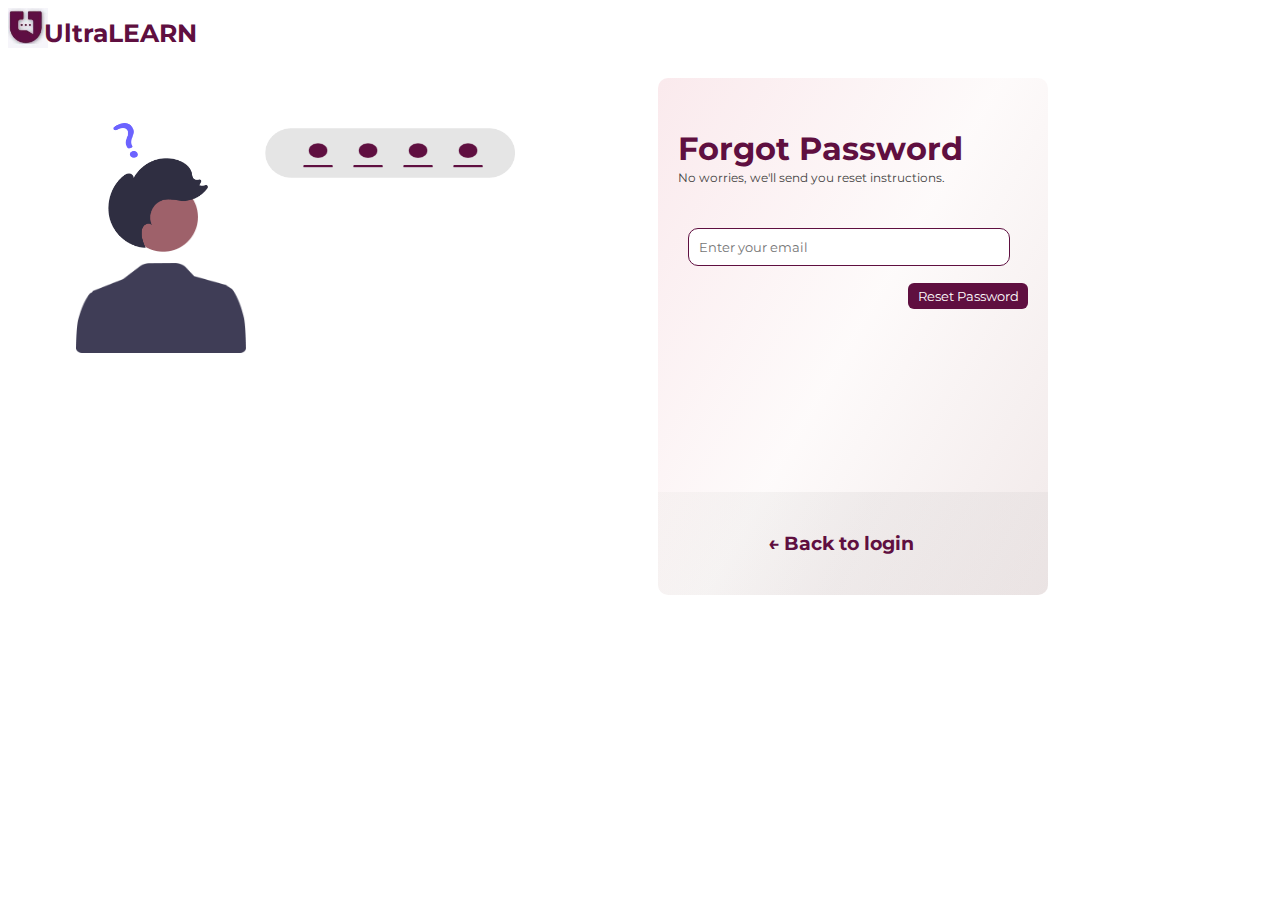
<file: Project 1 (new)/index.html>
<!DOCTYPE html>
<html lang="en">
<head>
    <meta charset="UTF-8">
    <meta http-equiv="X-UA-Compatible" content="IE=edge">
    <meta name="viewport" content="width=device-width, initial-scale=1.0">
    <title> UltraLEARN Forgot password</title>
    <link rel="stylesheet" href="style.css">
    <link href="https://fonts.googleapis.com/css?family=Montserrat" rel="stylesheet">
</head>
<body>
    <div class="main-container">
        <!--The main-container is the big wrapper of  all the content in the page-->


        <!---------------------------------------------------------------------------------------------------->
        <div class="container1">
       <!--container1 will contain content1 which comprises of Ultralearn in which (the U is an image),and then
        contents 2n3 which will be the images of (the man with the question mark and the image of the password entry)-->
             <div class="content1">
                <div class="content1-img"><img src="Images/Rectangle 584.png" alt="U" height="40vh" width="40vw">
                </div><h1>UltraLEARN</h1>
        <!----------------------------------------------------------------------------------------------->
             <div class="contents2n3">
        <!------------------------------------------------------------------------------------------->
                <div class="content2">
                    <div class="content2-img1"><img src="Images/Vector.png" alt="question mark" height="35vh" width="25vw"></div>
                    <div class="content2-img2"><img src="Images/Vector (1).png" alt="hair" height="90vh" width="100vw"></div>
                    <div class="content2-img3"><img src="Images/Face.png" alt="Face" height="70vh" width="70vw"></div>
                    <div class="content2-img4"> <img src="Images/Vector (2).png" alt="shoulder" height="90vh" width="170vw"></div>
                </div>
        <!-------------------------------------------------------------------------------------------------------------------------->
                <div class="content3">
                    <div class="content3-img1"><img src="Images/Vector (5).png" alt="" width="250vw" height="50vh"></div>
                    <div class="content3-img2"><img src="Images/Vector (6).png" alt="" width="20vw" height="15vh"></div>
                    <div class="content3-img3"><img src="Images/Vector (6).png" alt="" width="20vw" height="15vh"></div>
                    <div class="content3-img4"><img src="Images/Vector (6).png" alt="" width="20vw" height="15vh"></div>
                    <div class="content3-img5"><img src="Images/Vector (6).png" alt="" width="20vw" height="15vh"></div>
                    <div class="content3-img6"><img src="Images/Vector (8).png" alt="" width="30vw" height="3vh"></div>
                    <div class="content3-img7"><img src="Images/Vector (8).png" alt="" width="30vw" height="3vh"></div>
                    <div class="content3-img8"><img src="Images/Vector (8).png" alt="" width="30vw" height="3vh"></div>
                    <div class="content3-img9"><img src="Images/Vector (8).png" alt="" width="30vw" height="3vh"></div>
                </div>
        <!----------------------------------------------------------------------------------------------------------------------->
            </div>
        <!-------------------------------------------------------------------------------------------------->
        </div>
        </div>
        <!--------------------------------------------------------------------------------------------------->


        <div class="container2">
        <!--container2 will contain content4----------->


        <!----------------content4-------------------->
                <div class="content4">
                    <form action="#" method="POST">
                        <h1>Forgot Password</h1>
                        <p>No worries, we'll send you reset instructions.</p>
                        <input type="text" placeholder="Enter your email" class="input1">
                        <input type="submit" value="Reset Password" class="input2">
                        <h3>&#x2190 Back to login</h3>
                    </form>
                </div>
            <!------------------------------------------------------------------------------------------------------>
        </div>
    <!--------------------------------------------------------------------------------------------------------------->   
        
    </div>
</body>
</html>
</file>
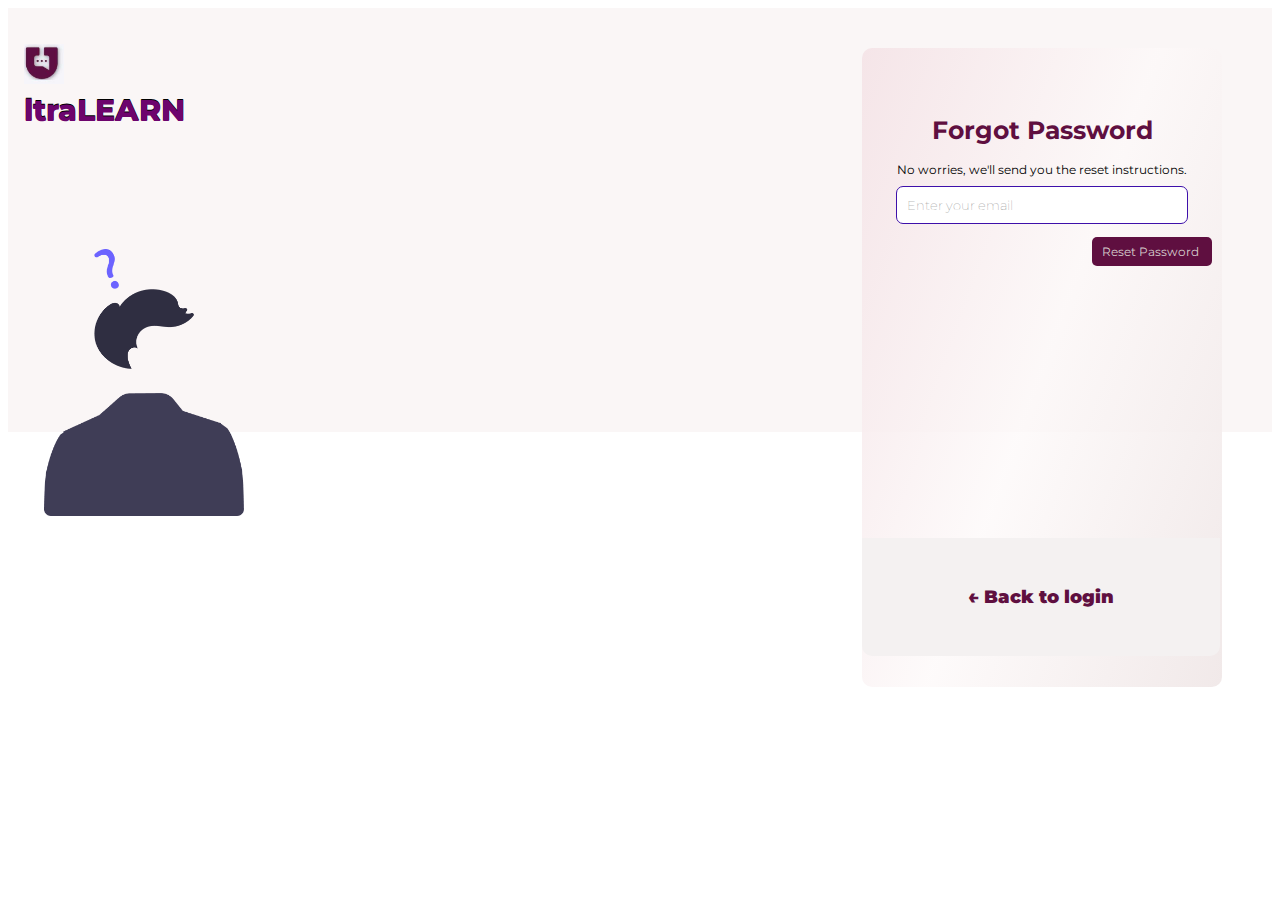
<file: Project 1(updated)/index.html>
<!DOCTYPE html>
<html lang="en">
<head>
    <meta charset="UTF-8">
    <meta http-equiv="X-UA-Compatible" content="IE=edge">
    <meta name="viewport" content="width=device-width, initial-scale=1.0">
    <title>Document</title>
    <link rel="stylesheet" href="style.css">
    <link href="https://fonts.googleapis.com/css?family=Montserrat" rel="stylesheet">
</head>
<body>
    <div class="container-1">
    <div class="content1">
        <div>
        <h1 class="h1"><img src="Images/Rectangle 584.png" alt="U-logo" height="20%" width="20%">ltraLEARN</h1>
    </div>
        <div class="images"  style="display: flex; flex-direction: column; position: relative; left: 20px; top: 100px; ">

        <img src="Images/Vector.png" alt="" height="15%" width="25px" class="image-1" style="position:absolute; left:50px; top:0px; margin: auto; ">
        
        <div class="head">
        <img src="Images/Vector (1).png" alt="" height="80vw" width= 100vh class="image-2">
        <img src="Images/Face.png" height="60vh" width="70vw" class="image-3" alt="" style="position: absolute; top: 25px; left: 20px; z-index: -1;">
        </div>
    <img src="Images/Vector (2).png" alt="" height="50%" width="200vh" class="image-4">
</div>
    </div>
<div class="container-2">
    <div class="ct2">
    
    <div class="content2"> 
        <form action="#" method="POST">
        <h1 class="header2">Forgot Password</h1>
        <h2 class="text">No worries, we'll send you the reset instructions.</h2>
        
        <input type="text" placeholder="Enter your email" class="input-1"><br><br>
        
        <input type="submit" value="Reset Password" class="input-2">
    </form>
</div>
</div>
<div class="content3">
    <p><a href="#">&#x2190</a> <strong>Back to login</strong></p>

</div>

</div>
</div>
    
</body>
</html>
</file>
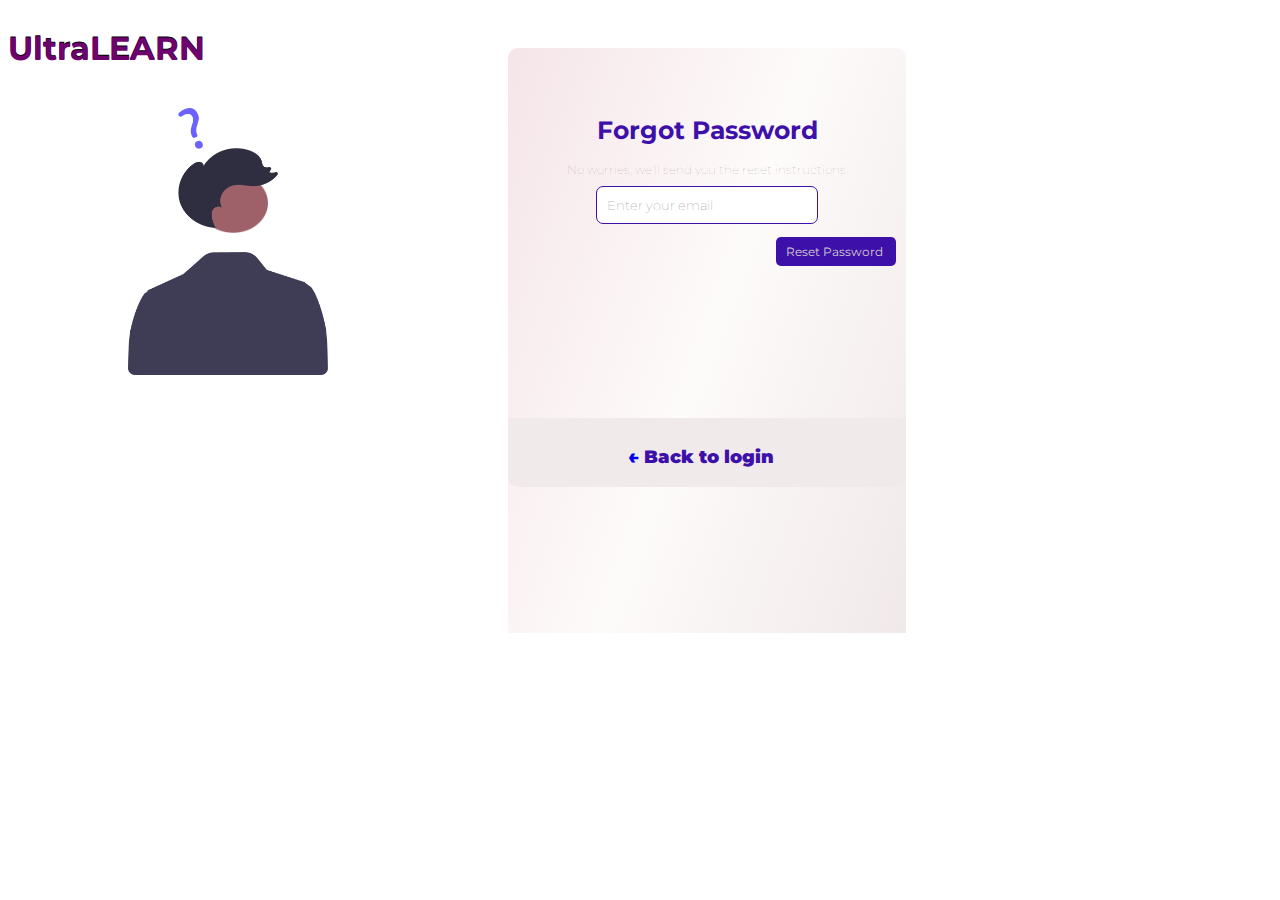
<file: Project 1/index.html>
<!DOCTYPE html>
<html lang="en">
<head>
    <meta charset="UTF-8">
    <meta http-equiv="X-UA-Compatible" content="IE=edge">
    <meta name="viewport" content="width=device-width, initial-scale=1.0">
    <title>Document</title>
    <link rel="stylesheet" href="style.css">
    <link href="https://fonts.googleapis.com/css?family=Montserrat" rel="stylesheet">
</head>
<body>
    <div class="container-1">
    <div class="content1">
        <h1>UltraLEARN</h1>
        <div class="images"  style="position: absolute; left: 20px; top: 100px; ">

        <img src="Images/Vector.png" alt="" height="15%" width="25px" class="image-1" style="position:absolute; left:50px; top:0px; margin: auto; ">
        
        <div class="head">
        <img src="Images/Vector (1).png" alt="" height="80vw" width= 100vh class="image-2">
        <img src="Images/Face.png" height="60vh" width="70vw" class="image-3" alt="" style="position: absolute; top: 25px; left: 20px; z-index: -1;">
        </div>
    <img src="Images/Vector (2).png" alt="" height="50%" width="200vh" class="image-4">
</div>
    </div>
<div class="container-2">
    <div class="ct2">
    
    <div class="content2"> 
        <form action="#" method="POST">
        <h1>Forgot Password</h1>
        <h2>No worries, we'll send you the reset instructions.</h2>
        
        <input type="text" placeholder="Enter your email" class="input-1"><br><br>
        
        <input type="submit" value="Reset Password" class="input-2">
    </form>
</div>
</div>
<div class="content3">
    <p><a href="#">&#x2190</a> <strong>Back to login</strong></p>

</div>

</div>
</div>
    
</body>
</html>
</file>
<file: Project 1 (new)/style.css>
*{
    font-family: montserrat;
    color:  #5F0F40;
}

/*******************containers********************************/
.main-container{
    position: relative;
    display: grid;
  

}
.container1{
    position: relative;
}
.container2{
    position: absolute;
    display :;

}

/************************.content1************************/
.content1{
    position: relative;
}
.content1>h1{
    font-size: 25px;
     padding-top: 0px;
     position: absolute;
     left: 36px;
     top: -7px;

}

.content1-img{
    position: absolute;
}

/**************************.content2*******************************/
.content2{
    position: relative;
}
.content2-img1{
    position: absolute;
    top: 115px;
    left: 105px;
}
.content2-img2{
position: absolute;
top: 150px;
left: 100px;
}
.content2-img3{
    position: absolute;
    top: 174px;
    left: 120px;
    z-index: -1;

}
.content2-img4{
    position: absolute;
    top: 255px;
    left: 68px ;
}

/*****************************.content3************************************************/
.content3{
    position: relative;
}

.content3-img1{
    position: absolute;
    left: 257px;
    top: 120px;


}
.content3-img2{
    position: absolute;
    left: 300px;
    top: 135px;
    
}
.content3-img3{
    position: absolute;
    left: 350px;
    top: 135px;
    
}
.content3-img4{
    position: absolute;
    left: 400px;
    top: 135px;
    
}
.content3-img5{
    position: absolute;
    left: 450px;
    top: 135px;
    
}
.content3-img6{
    position: absolute;
    left: 295px;
    top: 145px;
    
}
.content3-img7{
    position: absolute;
    left:345px;
    top: 145px;

    
}
.content3-img8{
    position: absolute;
    top: 145px;
    left: 395px;
    
}
.content3-img9{
    position: absolute;
    top: 145px;
    left: 445px;
}
/********************.contents4*********************/
   

form{
    background: linear-gradient(120deg, #df748827, #fdf9f9c2, #f1e9e9);
    position: absolute;
    border: 2px  black;
    left: 650px;
    top:70px;
    border-radius: 10px;
    height: 70vh;
    width: 25vw;
    align-items: center;
    padding-top: 30px;
    padding-left: 20px;
    padding-right: 20px;
    margin: auto;


}
form>h3{
    position: absolute;
    background: linear-gradient(115deg, #9fa7970e,#aca8a823, #c7c5c528);
    top: 395px;
    left: 0px;
    width: 17.7vw;
    padding: 40px 30px 40px 110px;
    border-bottom-right-radius: 10px;
    border-bottom-left-radius: 10px;
    font-weight: bolder;
}
form>p{
    position: absolute;
    font-size:12px;
    color: #444242;
    top:80px
}
.input1{
    position: absolute;
    border: 1px solid #5f0f40;
    border-radius: 10px;
    padding: 10px;
    width: 300px;
    left: 30px;
    top: 150px;
}
.input2{
    position: absolute;
    top:205px;
    left: 250px;
    border-radius: 6px;
    padding: 5px;
    width: 120px;
    background-color: #5f0f40;
    border-style: none;
    color: white;
}

/***********************Media Queries********************************************************/


@media(min-width: 300px) and (max-width:320px)
{
    form{
        position: absolute;
        height: 70.5vh;
        width: 95vw;
        top: 80px;
    }
    form>h3{
        position: absolute;
        top: 340px;
        width: 63vw;
        height: 5vh;
        
    }
    .input1{
        width: 70vw;

    }
    .input2{
        position: absolute;
        width: 40vw ;
        left: 180px;
    }


       
}





@media(min-width: 321px) and (max-width: 375px)
{
    form{
        position: absolute;
        width: 79vw;
        left: 520px;

        
    }
    form>h1{
        font-size: 25px;      
    }
    form>h3{
        width: 50.5vw;
        position: absolute;
        top: 345px;



    }
    .input1{
        width: 60vw;
    }
    .input2{
        width: 40vw;
        position: absolute;
        left: 150px;
    }

       
}




@media (min-width:376px) and (max-width: 1440px){
    form{
        width: 350px;
        height: 487px;
    }
    form>h3{
        width:250px
    }
}
</file>
<file: Project 1(updated)/style.css>
*{
    font-family: montserrat ;
    color:  #5F0F40;
}
.content1{
    display:grid;
    width: 20vh;
    position: relative;
    grid-gap: 0px;
    border-radius: 10px;
    
}
.h1{
    font-weight: 800;
    top: 0;
}
.header2{
    font-weight: 700;
    color: #5F0F40;
}
.text{
    font-weight: 400;
    color: black;
}
.content2{
    color: black;
    grid-area: content2;
    margin-top: 30px;
    margin-left: 100;
    margin-bottom: 10px;
    height: 50vh;
    justify-items: center;
    position: relative;
    border-radius: 10px;
}
.content3{
    padding: 30px;
    align-items: center;
    border-radius: 0px 0px 10px 10px;
    position: absolute;
    width: 298px;

    text-align: center;
    border:30px  rgb(12, 10, 10);
    background-color:#F4F1F1;
    color: #3e10aa;
    font-weight:900;
    font-size: 18px ;
    

}
.container-1{
position: relative;
background-color: #FAF6F6;
padding: 16px;

}
.container-2{
    background: linear-gradient(110deg, #f5e5e8, #fdf9f9c2, #f1e9e9);
    position: absolute;
    border-radius: 10px;
    width: 360px;
    top: 40px;
    right: 50px;
    height: 71vh;
    

}
input{
    border-radius: 5px;
    border-style: none;
}
a{
    text-decoration: none;
}




.input-1{
    border-color:#3e10aa;
    border-style: solid ;
    border-width:1px ;
    font-weight: 50;
    padding: 10px;
    width: 270px;
    border-radius: 7px;
}
.input-2{
    align-items: right;
    right: 10px;
    position: absolute;
    width: 120px;
    background-color: #5F0F40;
    font-size: 12px;
    padding: 7px 15px 7px 10px;
    color: #d6cdcd;  
}
.content1 h1{
color: #6d046d;
text-shadow: 0px -1px black ;
font-size: 30px;
}
.img-1{
    position: absolute;

}
.img-2{
    position:absolute;
}
.images{
    position: relative;
}
form{
    text-align: center;
    padding: 20px;
    font-size: 10px;
}
form h1{
    color:#3e10aa;
    font-weight: bolder;
    font-size: 25px;
}
form h2{
    font-weight: 10;
    color: #0e010163;
    font-size: 12px;
}
.head{
    position: relative;
    left: 50px;
    margin-bottom: 20px;
    margin-top: 40px;
}

.img-4{
    position: absolute;
    margin: auto;
    top: 50px;
    display: flex
}
@media  (min-width:780px) and (max-width: 1200px) {
    .container-2{
        position: absolute;
        right: 0px;
        width: 398px;
        height: 65vh;
        border-radius: 10px  10px 0px 0px;
    }
    .content3{
        width: 335px;
        padding: 10px 37.5px 0.5px 25px;
        margin-top: 49px;
    }
    .images{
        margin-left: 100px;
        width: 200px;
    }
    
}
@media (min-width:300px) and (max-width:779px) {
    .container-2{
        right: 0px;
        width: 250px ;
        top: 400px;
        position: absolute;
        margin-top: 20px;
        padding: auto;

    }
    
    .image-1{
        width: 20px;
        position: absolute;
        left: 604px;
        
    }
    .image-4{
        width: 200px;
        left: 10px;

    }
    .form{
        font-size: 15px;
    }
    .container-1{
        left: 50px;
    }
    .head{
        left: 10px;
    }
}
</file>
<file: Project 1/style.css>
*{
    font-family: montserrat ;
}
.content1{
    display:grid;
    width: 20vh;
    position: relative;
    grid-gap: 0px;
    border-radius: 10px;
    
}
.content2{
    color: black;
    grid-area: content2;
    margin-top: 30px;
    margin-left: 100;
    margin-bottom: 10px;
    height: 50vh;
    justify-items: center;
    position: relative;
    border-radius: 10px;
}
.content3{
    margin: 2px;
    align-items: center;
    border-radius: 0px 0px 10px 10px;
    width: 298px;
    text-align: center;
    border-width: 10px;
    background-color:#f0eaeafd;
    color: #3e10aa;
    font-weight:900;
    font-size: 18px ;
    position: absolute;
    top: 335px;
    padding:px;
    left: -2px;


    

}
.container-1{
position: relative;

}
.container-2{
    background: linear-gradient(110deg, #f5e5e8, #fdf9f9c2, #f1e9e9);
    position: absolute;
    border-radius: 10px;
    width: 360px;
    top: 40px;
    left: 500px;
    height: 71vh;
    border-bottom: none;
    

}
input{
    border-radius: 5px;
    border-style: none;
}
a{
    text-decoration: none;
}




.input-1{
    border-color:#3e10aa;
    border-style: solid ;
    border-width:1px ;
    font-weight: 50;
    padding: 10px;
    width: 200px;
    border-radius: 7px;
}
.input-2{
    align-items: right;
    right: 10px;
    position: absolute;
    width: 120px;
    background-color: #3e10aa;
    font-size: 12px;
    padding: 7px 15px 7px 10px;
    color: #d6cdcd;  
}
.content1 h1{
color: #6d046d;
text-shadow: 0px -1px black ;
}
.img-1{
    position: absolute;

}
.img-2{
    position:absolute;
}
.images{
    position: relative;
}
form{
    text-align: center;
    padding: 20px;
    font-size: 10px;
}
form h1{
    color:#3e10aa;
    font-weight: bolder;
    font-size: 25px;
}
form h2{
    font-weight: 10;
    color: #0e010163;
    font-size: 12px;
}
.head{
    position: relative;
    left: 50px;
    margin-bottom: 20px;
    margin-top: 40px;
}

.img-4{
    position: absolute;
    margin: auto;
    top: 50px;
    display: flex
}
@media  (min-width:780px) and (max-width: 1440px) {
    .container-2{
        position: absolute;
        right: 0px;
        width: 398px;
        height: 65vh;
        border-radius: 10px  10px 0px 0px;
        border-bottom: none;
    }
    .content3{
        width: 335px;
        padding: 10px 37.5px 0.5px 25px;
        margin-top: 35px;
        color: linear-gradient(120deg, gray, black);
    }
    .images{
        margin-left: 100px;
        width: 200px;
    }
    
}
/****************************************************************************/
@media (min-width:300px) and (max-width:779px) {
    .container-2{
        left: -15px;
        width: 250px;
        position: absolute;
        margin: auto;
        padding: auto;
        top: 380px;
        height: 290px;
        padding: 10px;
        font-size: 10px;
        display: inline-block;

    }
    .content2{

        top: -45px;
    }
    .images{
        top: -200px
    }
    
    .image-1{
        width: 20px;
        position: absolute;
        left: 20px;
        height: 30px;
        
    }
    .image-4{
        width: 200px;
        left: 10px;

    }
    .form{
        font-size: 15px;
    }
    .container-1{
        left: 50px;
    }
    .head{
        left: 40px;
    }
    .content3{
        top: 250px;
        width: 270px;
    }
    
}
</file>
